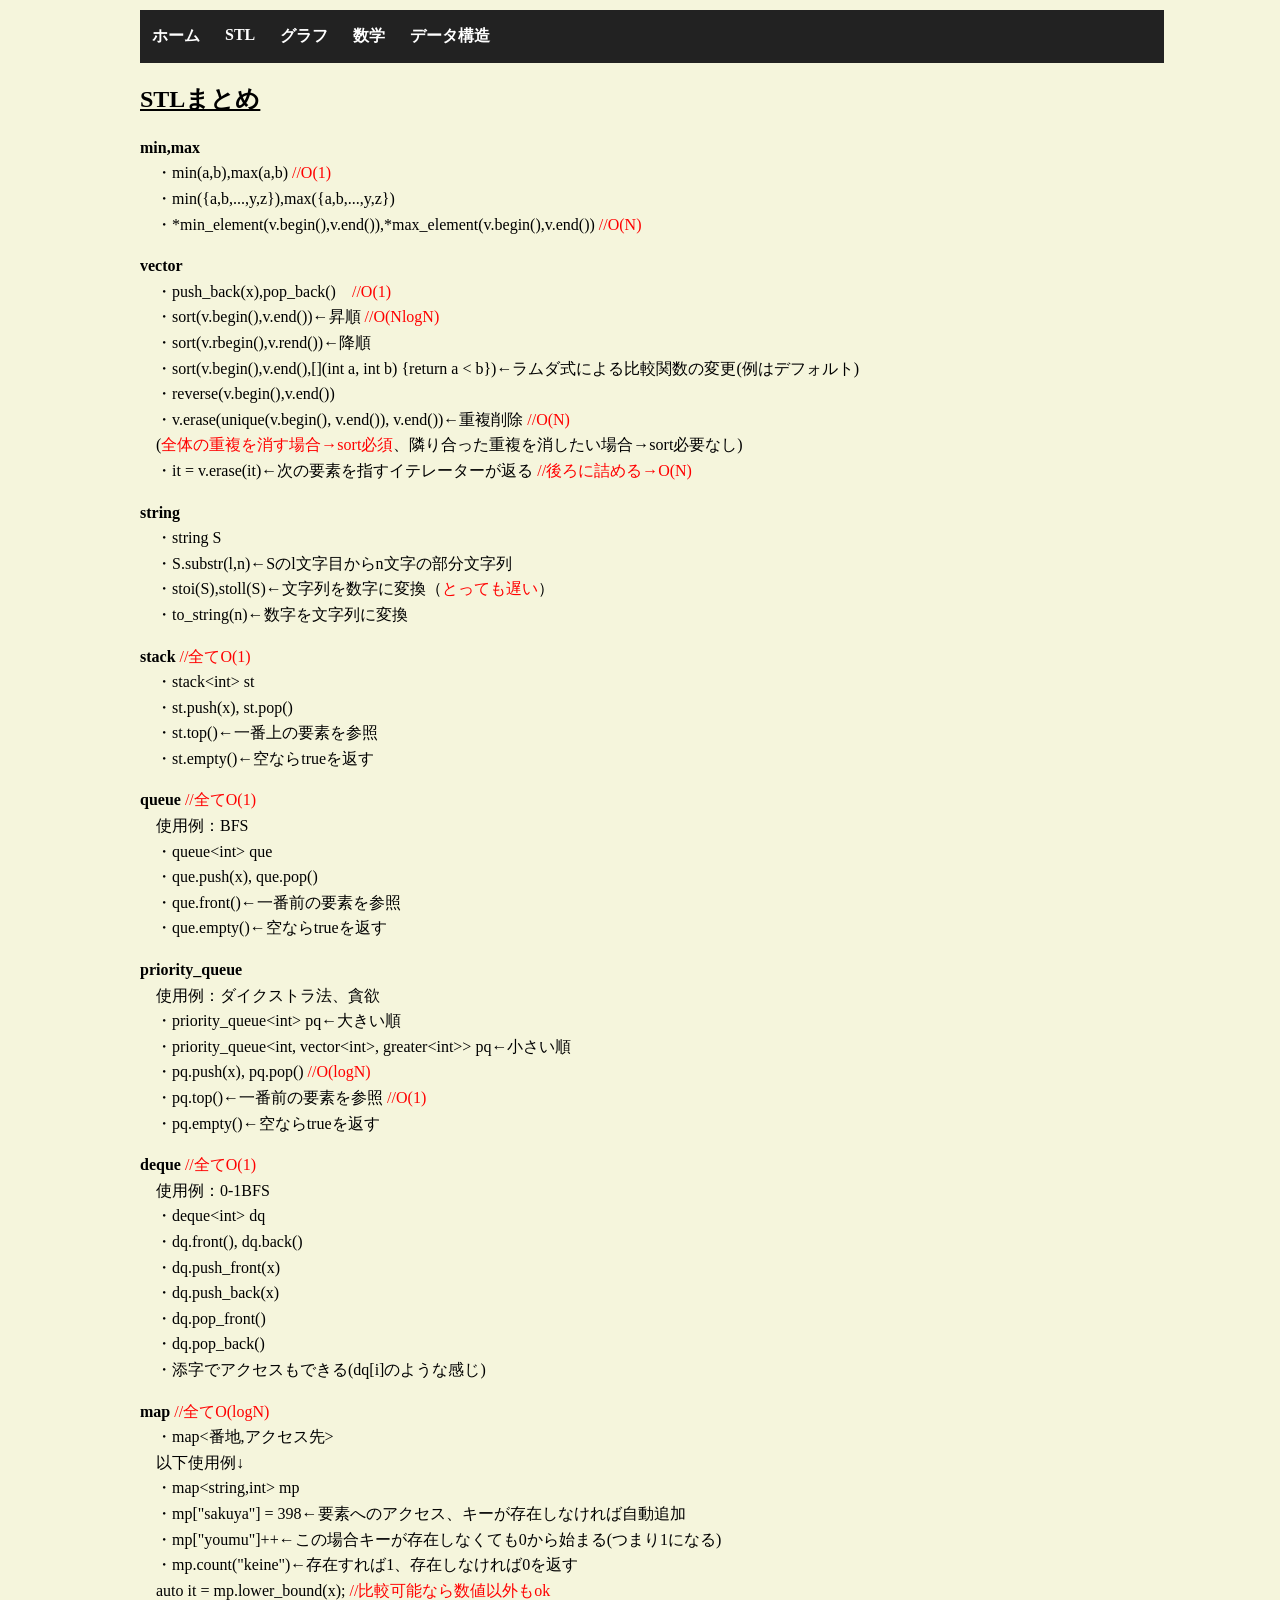
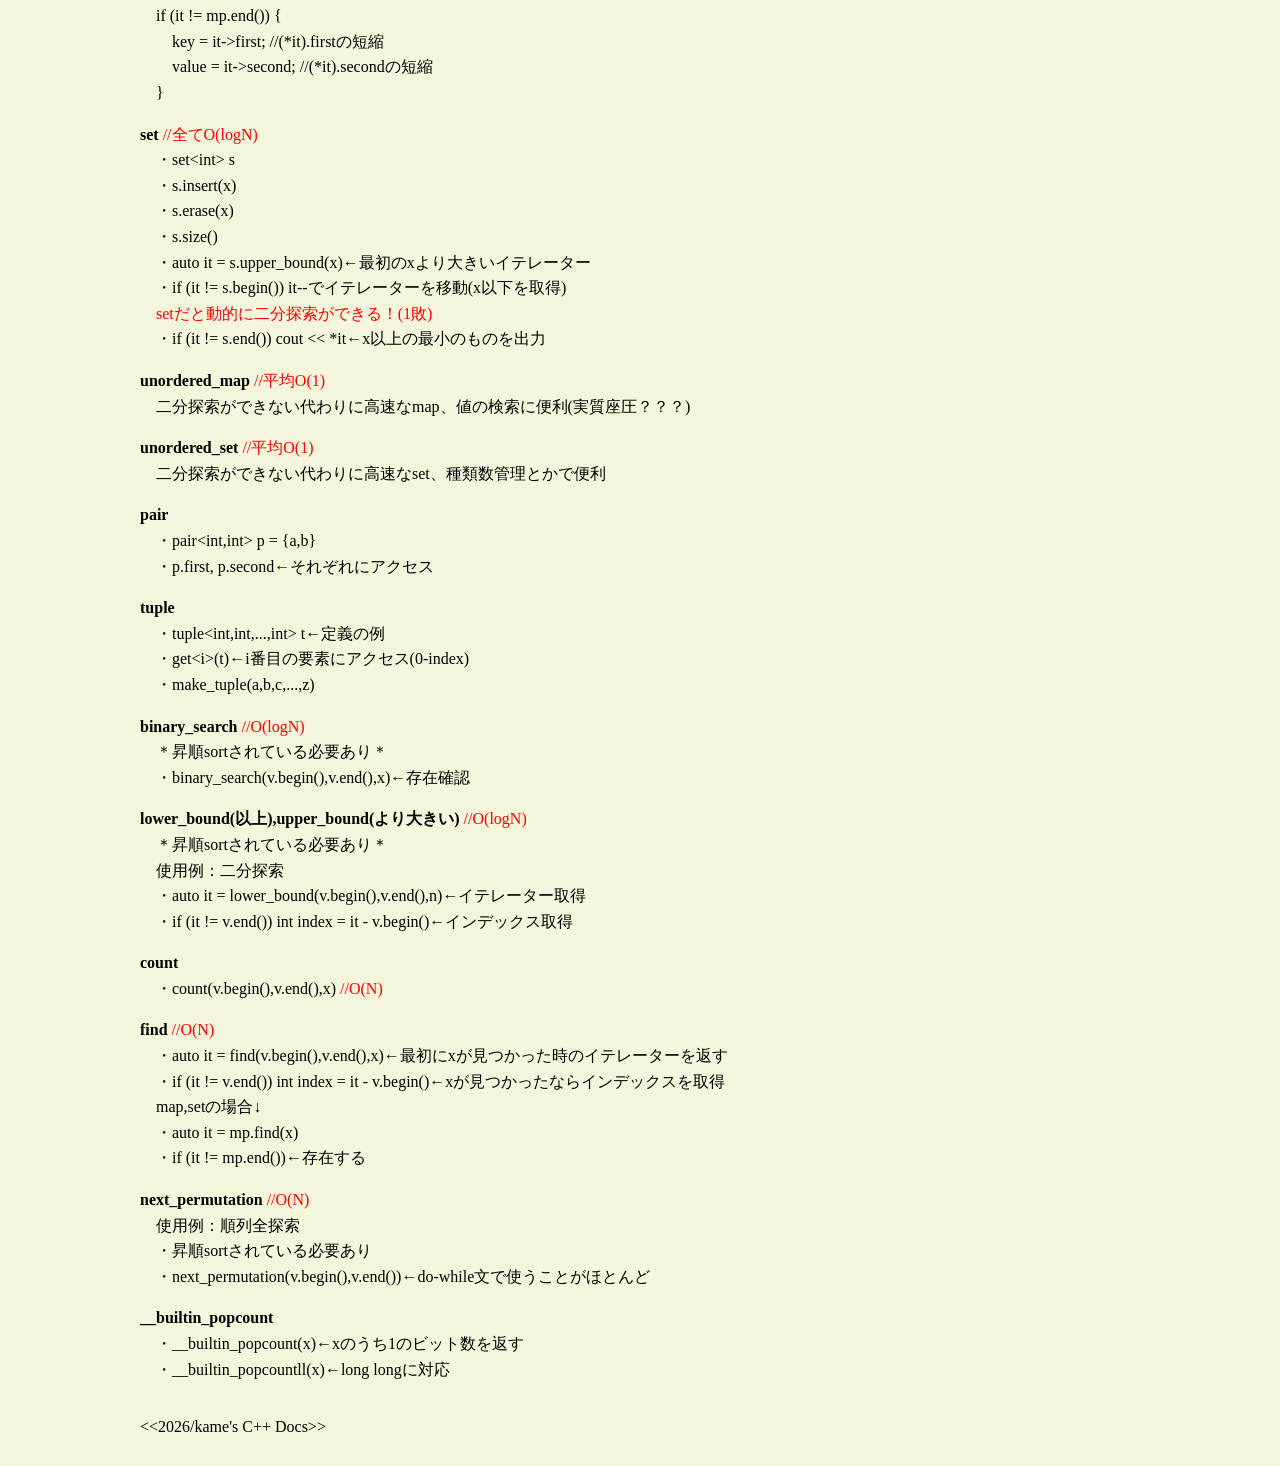
<file: stl.html>
<!DOCTYPE html>
<html lang="ja">
<head>
  <meta charset="UTF-8">
  <meta name="viewport" content="width=device-width, initial-scale=1.0" />
  <title>STLまとめ</title>
  <link rel="stylesheet" href="style.css">
</head>
<body>
  <div id="header"></div>
  <div>
    <h2 class = "scarlet">
      STLまとめ
    </h2>
    <p>
      <span class = "komeiji">min,max</span><br />
      　・min(a,b),max(a,b) <span class = "yakumo">//O(1)</span><br />
      　・min({a,b,...,y,z}),max({a,b,...,y,z})<br />
      　・*min_element(v.begin(),v.end()),*max_element(v.begin(),v.end()) <span class = "yakumo">//O(N)</span>
    </p>
      <p>
        <span class = "komeiji">vector</span><br />
        　・push_back(x),pop_back()　<span class = "yakumo">//O(1)</span><br />
        　・sort(v.begin(),v.end())←昇順 <span class = "yakumo">//O(NlogN)</span><br />
        　・sort(v.rbegin(),v.rend())←降順<br />
        　・sort(v.begin(),v.end(),[](int a, int b) {return a &lt; b})←ラムダ式による比較関数の変更(例はデフォルト)<br />
        　・reverse(v.begin(),v.end())<br />
        　・v.erase(unique(v.begin(), v.end()), v.end())←重複削除 <span class = "yakumo">//O(N)</span><br />
        　(<span class = "yakumo">全体の重複を消す場合→sort必須</span>、隣り合った重複を消したい場合→sort必要なし)<br />
        　・it = v.erase(it)←次の要素を指すイテレーターが返る <span class = "yakumo">//後ろに詰める→O(N)</span>
      </p>
      <p>
        <span class = "komeiji">string</span><br />
        　・string S<br />
        　・S.substr(l,n)←Sのl文字目からn文字の部分文字列<br />
        　・stoi(S),stoll(S)←文字列を数字に変換（<span class = "yakumo">とっても遅い</span>）<br />
        　・to_string(n)←数字を文字列に変換
      </p>
      <p>
        <span class = "komeiji">stack</span> <span class = "yakumo">//全てO(1)</span><br />
        　・stack&lt;int&gt; st<br />
        　・st.push(x), st.pop()<br />
        　・st.top()←一番上の要素を参照<br />
        　・st.empty()←空ならtrueを返す
      </p>
      <p>
        <span class = "komeiji">queue</span> <span class = "yakumo">//全てO(1)</span><br />
        　使用例：BFS<br />
        　・queue&lt;int&gt; que<br />
        　・que.push(x), que.pop()<br />
        　・que.front()←一番前の要素を参照<br />
        　・que.empty()←空ならtrueを返す
      </p>
      <p>
        <span class = "komeiji">priority_queue</span><br />
        　使用例：ダイクストラ法、貪欲<br />
        　・priority_queue&lt;int&gt; pq←大きい順<br />
        　・priority_queue&lt;int, vector&lt;int&gt;, greater&lt;int&gt;&gt; pq←小さい順<br />
        　・pq.push(x), pq.pop() <span class = "yakumo">//O(logN)</span><br />
        　・pq.top()←一番前の要素を参照 <span class = "yakumo">//O(1)</span><br />
        　・pq.empty()←空ならtrueを返す
      </p>
      <p>
        <span class = "komeiji">deque</span> <span class = "yakumo">//全てO(1)</span><br />
        　使用例：0-1BFS<br />
        　・deque&lt;int&gt; dq<br />
        　・dq.front(), dq.back()<br />
        　・dq.push_front(x)<br />
        　・dq.push_back(x)<br />
        　・dq.pop_front()<br />
        　・dq.pop_back()<br />
        　・添字でアクセスもできる(dq[i]のような感じ)
      </p>
      <p>
        <span class = "komeiji">map</span> <span class = "yakumo">//全てO(logN)</span><br />
        　・map&lt;番地,アクセス先&gt;<br />
        　以下使用例↓<br />
        　・map&lt;string,int&gt; mp<br />
        　・mp["sakuya"] = 398←要素へのアクセス、キーが存在しなければ自動追加<br />
        　・mp["youmu"]++←この場合キーが存在しなくても0から始まる(つまり1になる)<br />
        　・mp.count("keine")←存在すれば1、存在しなければ0を返す<br />
        　auto it = mp.lower_bound(x); <span class = "yakumo">//比較可能なら数値以外もok</span><br />
        　if (it != mp.end()) {<br />
        　　key = it->first; //(*it).firstの短縮<br />
        　　value = it->second; //(*it).secondの短縮<br />
        　}
      </p>
      <p>
        <span class = "komeiji">set</span> <span class = "yakumo">//全てO(logN)</span><br />
        　・set&lt;int&gt; s<br />
        　・s.insert(x)<br />
        　・s.erase(x)<br />
        　・s.size()<br />
        　・auto it = s.upper_bound(x)←最初のxより大きいイテレーター<br />
        　・if (it != s.begin()) it--でイテレーターを移動(x以下を取得)<br />
        　<span class = "yakumo">setだと動的に二分探索ができる！(1敗)</span><br />
        　・if (it != s.end()) cout &lt;&lt; *it←x以上の最小のものを出力
      </p>
      <p>
        <span class = "komeiji">unordered_map</span> <span class = "yakumo">//平均O(1)</span><br />
        　二分探索ができない代わりに高速なmap、値の検索に便利(実質座圧？？？)
      </p>
      <p>
        <span class = "komeiji">unordered_set</span> <span class = "yakumo">//平均O(1)</span><br />
        　二分探索ができない代わりに高速なset、種類数管理とかで便利
      </p>
      <p>
        <span class = "komeiji">pair</span><br />
        　・pair&lt;int,int&gt; p = {a,b}<br />
        　・p.first, p.second←それぞれにアクセス
      </p>
      <p>
        <span class = "komeiji">tuple</span><br />
        　・tuple&lt;int,int,...,int&gt; t←定義の例<br />
        　・get&lt;i&gt;(t)←i番目の要素にアクセス(0-index)<br />
        　・make_tuple(a,b,c,...,z)
      </p>
      <p>
        <span class = "komeiji">binary_search</span> <span class = "yakumo">//O(logN)</span><br />
        　＊昇順sortされている必要あり＊<br />
        　・binary_search(v.begin(),v.end(),x)←存在確認
      </p>
      <p>
        <span class = "komeiji">lower_bound(以上),upper_bound(より大きい)</span> <span class = "yakumo">//O(logN)</span><br />
        　＊昇順sortされている必要あり＊<br />
        　使用例：二分探索<br />
        　・auto it = lower_bound(v.begin(),v.end(),n)←イテレーター取得<br />
        　・if (it != v.end()) int index = it - v.begin()←インデックス取得
      </p>
      <p>
        <span class = "komeiji">count</span><br />
        　・count(v.begin(),v.end(),x) <span class = "yakumo">//O(N)</span>
      </p>
      <p>
        <span class = "komeiji">find</span> <span class = "yakumo">//O(N)</span><br />
        　・auto it = find(v.begin(),v.end(),x)←最初にxが見つかった時のイテレーターを返す<br />
        　・if (it != v.end()) int index = it - v.begin()←xが見つかったならインデックスを取得<br />
        　map,setの場合↓<br />
        　・auto it = mp.find(x)<br />
        　・if (it != mp.end())←存在する
      </p>
      <p>
        <span class = "komeiji">next_permutation</span> <span class = "yakumo">//O(N)</span><br />
        　使用例：順列全探索<br />
        　・昇順sortされている必要あり<br />
        　・next_permutation(v.begin(),v.end())←do-while文で使うことがほとんど
      </p>
      <p>
        <span class = "komeiji">__builtin_popcount</span><br />
        　・__builtin_popcount(x)←xのうち1のビット数を返す<br />
        　・__builtin_popcountll(x)←long longに対応
      </p>
    </div>
    <div id="footer"></div>
    <script src="script.js" defer></script>
  </body>
</html>
</file>
<file: style.css>
header {
  width: 100%;
  background: #222222;
  padding: 12px;
}
nav {
  display: flex;
  gap: 25px;
}
nav a {
  position: relative;
  color: #ffffff;
  text-decoration: none;
  font-weight: bold;
  padding: 4px 0;
}
nav a::after {
  content: "";
  position: absolute;
  left: 0;
  bottom: -2px;
  width: 0%;
  height: 2px;
  background: #ffcc00;
  transition: 0.3s;
}
nav a:hover::after {
  width: 100%;
}
body{
  background-color: #F5F5DC;
  display: flex;
  flex-direction: column;
  align-items: center;
  margin: 0;
  padding: 10px;
}
div{
  max-width: 1000px;
  width: 100%;
  box-sizing: border-box;
}
p{
  line-height: 1.6;
}
.library{
  display: flex;
  gap: 10px;
}
.komeiji{
  font-weight: bold;
}
.yakumo{
  color: #FF0000;
}
.scarlet{
  text-decoration: underline;
}
pre {
  background: #2d2d2d;
  color: #f8f8f2;
  padding: 12px;
  border-radius: 6px;
  overflow-x: auto;
  font-size: 14px;
}
code {
  font-family: Consolas, "Courier New", monospace;
}
</file>
